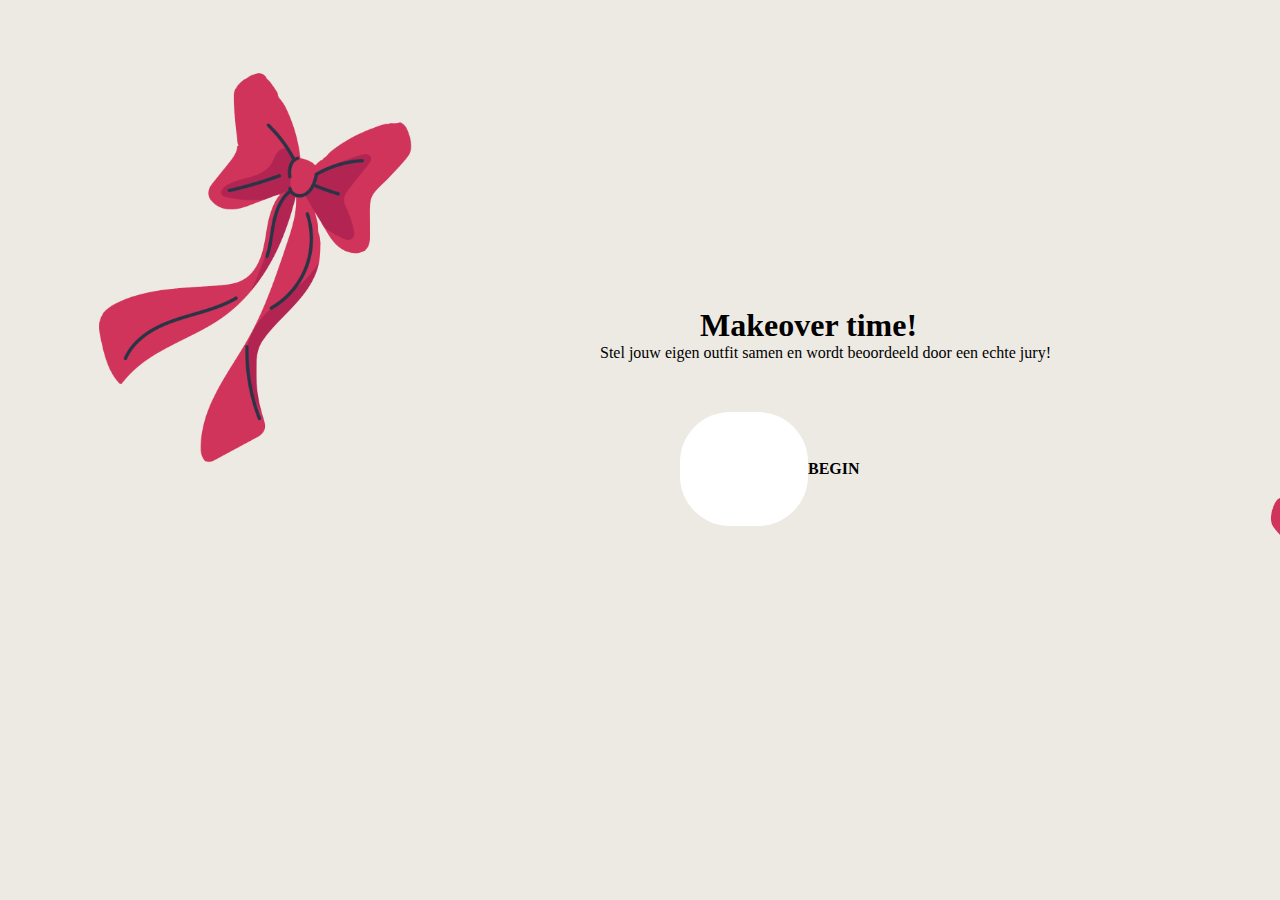
<file: index.html>
<!DOCTYPE html>
<html lang="nl">
<head>
    <meta charset="UTF-8">
    <meta name="viewport" content="width=device-width, initial-scale=1.0">
    <title>Makeover time!</title>
    <link rel="stylesheet" href="style.css">
</head>
<body>
    <div id="hoofdpagina">
    <img class="strikje1" src="./img/strikje.png" alt="Strikje1">
        <h1 class="titel">Makeover time!</h1>
            <p class="inleiding">Stel jouw eigen outfit samen en wordt beoordeeld door een echte jury!</p>
               <a class="button1" href="aankleden.html">BEGIN</a>
                    <img class="strikje2" src="./img/strikje2.png" alt="Strikje2">
    </div>
    <script src="index.js"></script>
</body>
</html>
</file>
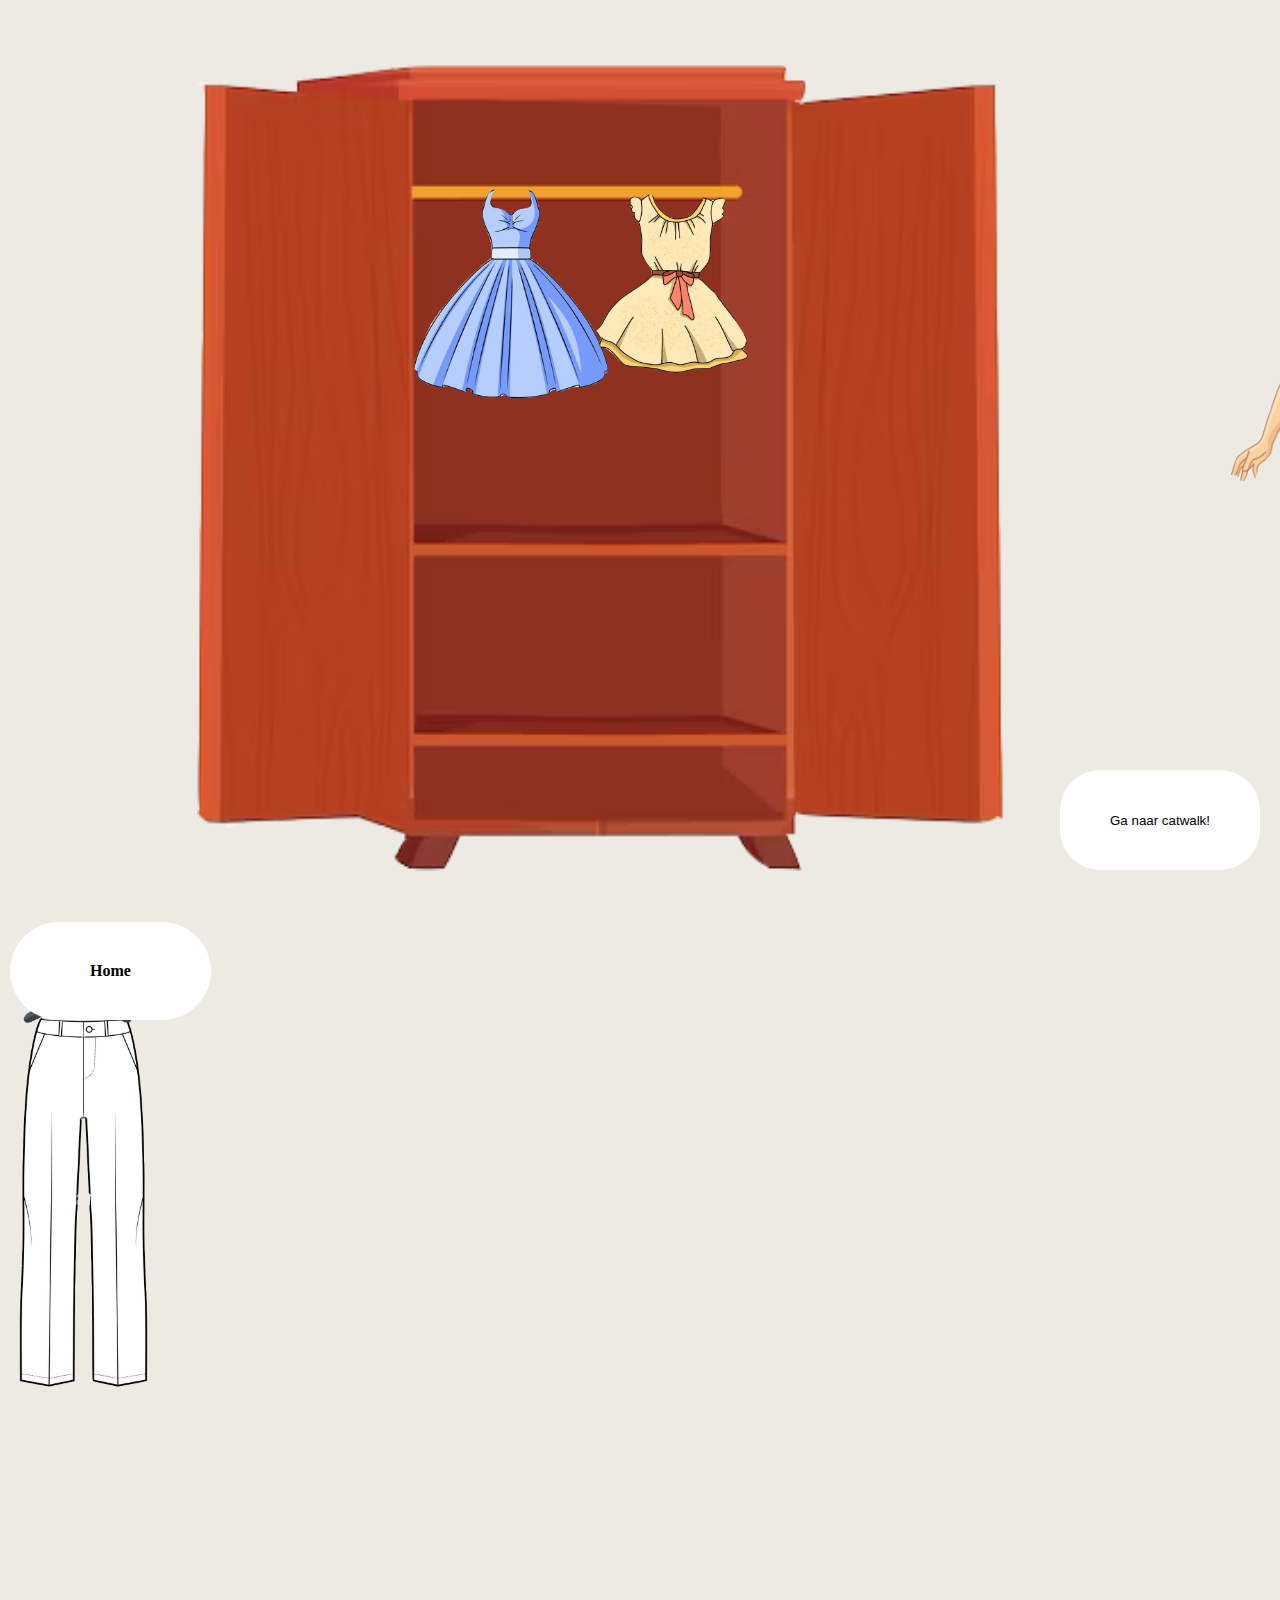
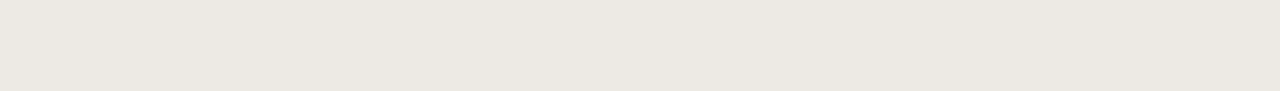
<file: aankleden.html>
<!DOCTYPE html>
<html lang="nl">
<head>
    <meta charset="UTF-8">
    <meta name="viewport" content="width=device-width, initial-scale=1.0">
    <title>Makeover time!</title>
    <link rel="stylesheet" href="style.css">
</head>
<body>
    <div id="pagina1">
        <img id="poppetjeaankleden" src="./img/poppetje-aankleden.png" alt="Aankleden poppetje">
        <img class="kledingkast" src="./img/kledingkast.png" alt="Kledingkast">
        <img class="blauwejurk" src="./img/blauwejurk.png" alt="Blauwe jurk">
        <img class="tweejurk hidden" src="./img/blauwejurk.png" alt="Blauwe jurk aan">
        <img class="gelejurk" src="./img/geeljurkje.png" alt="Gele jurk">
        <img class="tweegeeljurk hidden" src="./img/geeljurkje.png" alt="Gele jurk aan">
        <img class="spijkerrokje" src="./img/spijkerrokje.png" alt="Spijkerrokje">
        <img class="tweerokje hidden" src="./img/spijkerrokje.png" alt="Spijkerrokje aan">
        <img class="kledinghanger1" src="./img/kledinghanger.png" alt="Kledinghanger">
        <img class="pantalon" src="./img/pantalon.png" alt="Pantalon">
        <img class="tweepantalon hidden" src="./img/pantalon.png" alt="Pantalon aan">
        <img class="kledinghanger2" src="./img/kledinghanger.png" alt="Kledinghanger">
        <img class="bloesje" src="./img/bloesje.png" alt="Bloesje">
        <img class="tweebloesje hidden" src="./img/bloesje.png" alt="Bloesje aan">
        <img class="shirt" src="./img/wittshirt.png" alt="Wit shirt">
        <img class="tweeshirt hidden" src="./img/wittshirt.png" alt="Wit shirt aan">
        <img class="converse" src="./img/converse.png" alt="Converse">
        <img class="tweeconverse hidden" src="./img/converse.png" alt="Converse aan">
        <img class="schoenen" src="./img/witteschoenen.png" alt="Schoenen">
        <img class="tweeschoenen hidden" src="./img/witteschoenen.png" alt="Schoenen aan">
            <button class="buttonklaar">Ga naar catwalk!</button>
                <a class="terugnaarhome" href="index.html">Home</a>
    </div>

    <div id="pagina2">
        <audio id="song">
            <source src="./Audio/sound-effect-applause-159315.mp3">
        </audio>
        <img class="catwalk" src="./img/catwalkroze.png" alt="Catwalk">
        <img id="poppetjeaankleden2" src="./img/poppetje-aankleden.png" alt="Aankleden poppetje">
        <img class="tweejurk hidden paginatweeblauwejurk" src="./img/blauwejurk.png" alt="Blauwe jurk aan">
        <img class="tweegeeljurk hidden paginatweegelejurk" src="./img/geeljurkje.png" alt="Gele jurk aan">
        <img class="tweerokje hidden paginatweerok" src="./img/spijkerrokje.png" alt="Spijkerrokje aan">
        <img class="tweepantalon hidden paginatweepantalon" src="./img/pantalon.png" alt="Pantalon aan">
        <img class="tweebloesje hidden paginatweebloesje" src="./img/bloesje.png" alt="Bloesje aan">
        <img class="tweeshirt hidden paginatweeshirt" src="./img/wittshirt.png" alt="Wit shirt aan">
        <img class="tweeconverse hidden paginatweeconverse" src="./img/converse.png" alt="Converse aan">
        <img class="tweeschoenen hidden paginatweeschoenen" src="./img/witteschoenen.png" alt="Schoenen aan">
        <img class="spraakwolkje" src="./img/spraakwolkje.png" alt="Spraakwolkje">
            <p class="cijferkrijgen">Je cijfer</p>
                <button class="buttoncijfer">Krijg cijfer!</button>
                    <a class="buttonopnieuw hoveruit" href="index.html">Opnieuw beginnen</a>
    </div>
    <script src="index.js"></script>
</body>
</html>
</file>
<file: style.css>
*{
    margin:0;
}
body {
    background-color:#EDEAE4;
}

.titel {
    font-family:Georgia, 'Times New Roman', Times, serif;
    display:flex;
    margin-left:700px;
    font-size:xx-large;
    margin-top:-200px;
}

.inleiding {
    font-family:'Times New Roman', Times, serif;
    margin-left:600px;
    margin-bottom:50px;
    margin-top:0px;
}

.button1 {
    display:flex;
    margin-left:680px;
    margin-right:700px;
    background-color:white;
    border-radius:50px;
    padding-left:8em;
    padding-bottom:3em;
    padding-top:3em;
    border:white;
    
}

a {
    font-weight:bolder;
    text-decoration:none;
    color:black;
    font-family:'Times New Roman', Times, serif;
}

img {
    width:400px;
}

.strikje1 {
    margin-top:0px;
    margin-left:50px;
}

.strikje2 {
    margin-left:1200px;
    margin-top:-100px;
}

.kledingkast {
    width:1200px;
    height:900px;
}
.blauwejurk {
    margin-left:-818px;
    margin-bottom:500px;
    width:250px;
}

.gelejurk{
    margin-left:-110px;
    width:270px;
    margin-bottom:500px;
}

#poppetjeaankleden {
    height:53em;
    width:63em;
    margin-left:1200px;
    margin-bottom:-850px;
}

.buttonklaar {
    width:200px;
    height:100px;
    background-color:white;
    border:white;
    border-radius:3em;
    position:absolute;
    bottom:30px;;
    right:20px;
}

.bloesje {
    width:230px;
    margin-left:-550px;
    margin-bottom:160px;
}

.shirt {
    width:180px;
    margin-left:-860px;
    margin-bottom:180px;
}

.spijkerrokje {
    margin-bottom:510px;
    width:180px;
    margin-left:-1330px;
}

.kledinghanger1 {
    width:150px;
    margin-left:-1230px;
    margin-bottom:600px;
}

.pantalon {
    margin-left:300px;
    width:415px;
    margin-bottom:250px;
}

.kledinghanger2 {
    width:150px;
    margin-left:-770px;
    margin-bottom:615px;
}

.converse {
    width:130px;
    margin-left:-1000px;
    margin-bottom:70px;
}

.schoenen {
    width:130px;
    margin-left:-830px;
    margin-bottom:70px;
}

.hidden {
    opacity: 0;
}

.tweejurk {
    position:absolute;
    margin-left:515px;
    margin-top:210px;
}

.tweegeeljurk {
    margin-left:340px;
    margin-bottom:330px;
}

.tweerokje {
    margin-left:860px;
    width:190px;
    margin-bottom:360px;
}

.tweepantalon {
    margin-left:40px;
    margin-bottom:85px;
    width:430px;
}

.tweebloesje {
    width:220px;
    margin-left:605px;
    margin-bottom:490px;
}

.tweeshirt {
    width:200px;
    margin-left:460px;
    margin-bottom:478px;
}

.tweeconverse {
    width:150px;
    margin-left:710px;
    margin-bottom:32px;
}

.tweeschoenen {
    width:120px;
    margin-left:547px;
    margin-bottom:53px;
}

.catwalk {
    width:1700px;
    height:900px;
    position:absolute;
}

#pagina2 {
    display:none;
}

#poppetjeaankleden2 {
    height:53em;
    width:63em;
    margin-left:650px;
    position:relative;
}

.spraakwolkje {
    position:absolute;
    bottom:50px;
    left:80px;
}

.cijferkrijgen {
    position:absolute;
    bottom:220px;
    left:160px;

}

.buttoncijfer {
    width:200px;
    height:100px;
    background-color:white;
    border:white;
    border-radius:3em;
    position:absolute;
    left:500px;
    top:50px;
    font-weight:bolder;
    text-decoration:none;
}

.paginatweeblauwejurk {
    position:absolute;
    bottom:248px;
    right:705px;
}

.paginatweegelejurk {
    position:absolute;
    top:170px;
    right:720px;
}

.paginatweerok {
    position:absolute;
    top:380px;
    right:810px;
}
.paginatweepantalon {
    position: absolute;
    top:360px;
    right:690px;
}

.paginatweebloesje {
    position:absolute;
    top:192px;
    right:793px;
}
.paginatweeshirt {
    position:absolute;
    top:230px;
    right:807px;
}

.paginatweeconverse {
    position:absolute;
    bottom:-40px;
    left:44px;
}

.paginatweeschoenen {
    position:absolute;
    bottom:-50px;
    left:210px;
}

.terugnaarhome {
    background-color:white;
    border-radius:50px;
    padding-left:5em;
    padding-right:5em;
    padding-top:2.5em;
    padding-bottom:2.5em;
    border:white;
    position:absolute;
    left:10px;
}

.buttonopnieuw {
    background-color:white;
    border:white;
    border-radius:3em;
    position:absolute;
    right:600px;
    top:50px;
    padding:2.5em;
    font-weight:bolder;
    text-decoration:none;
}
</file>
